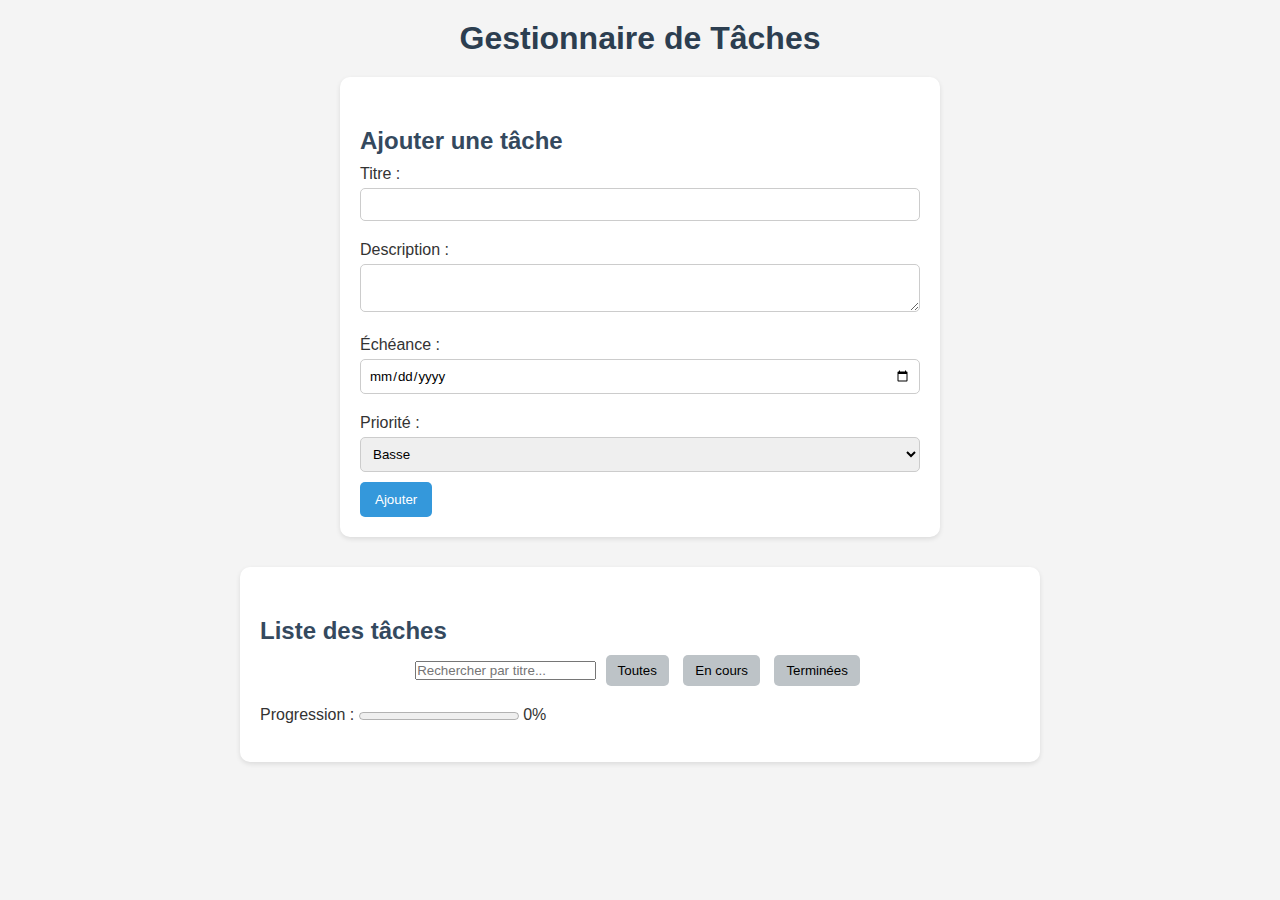
<file: index.html>
<!DOCTYPE html>
<html lang="FR">
<head>
    <meta charset="UTF-8">
    <meta name="viewport" content="width=device-width, initial-scale=1.0">
    <title>Test d'admission CEFIM</title>
    <link rel="stylesheet" href="css/style.css">
</head>
<body>
    <h1>Gestionnaire de Tâches</h1>

    <section id="task-form-section">
        <h2>Ajouter une tâche</h2>
        <form id="task-form">
            <label for="title">Titre :</label>
            <input type="text" id="title" name="title" required><br>

            <label for="description">Description :</label>
            <textarea id="description" name="description"></textarea><br>

            <label for="due-date">Échéance :</label>
            <input type="date" id="due-date" name="due-date"><br>

            <label for="priority">Priorité :</label>
            <select id="priority" name="priority">
                <option value="basse">Basse</option>
                <option value="moyenne">Moyenne</option>
                <option value="élevée">Élevée</option>
            </select><br>

            <button type="submit">Ajouter</button>
        </form>
    </section>

    <section id="task-list-section">
        <h2>Liste des tâches</h2>
        <div id="filters">
            <input type="text" id="search-bar" placeholder="Rechercher par titre...">
            <button data-filter="all">Toutes</button>
            <button data-filter="active">En cours</button>
            <button data-filter="completed">Terminées</button>
        </div>

        <div id="progress-container">
            <label for="progress">Progression :</label>
            <progress id="progress" value="0" max="100"></progress>
            <span id="progress-text">0%</span>
        </div> <br>
        <ul id="task-list"></ul>
    </section>

    <script src="javascript/app.js"></script>
</body>
</html>
</file>
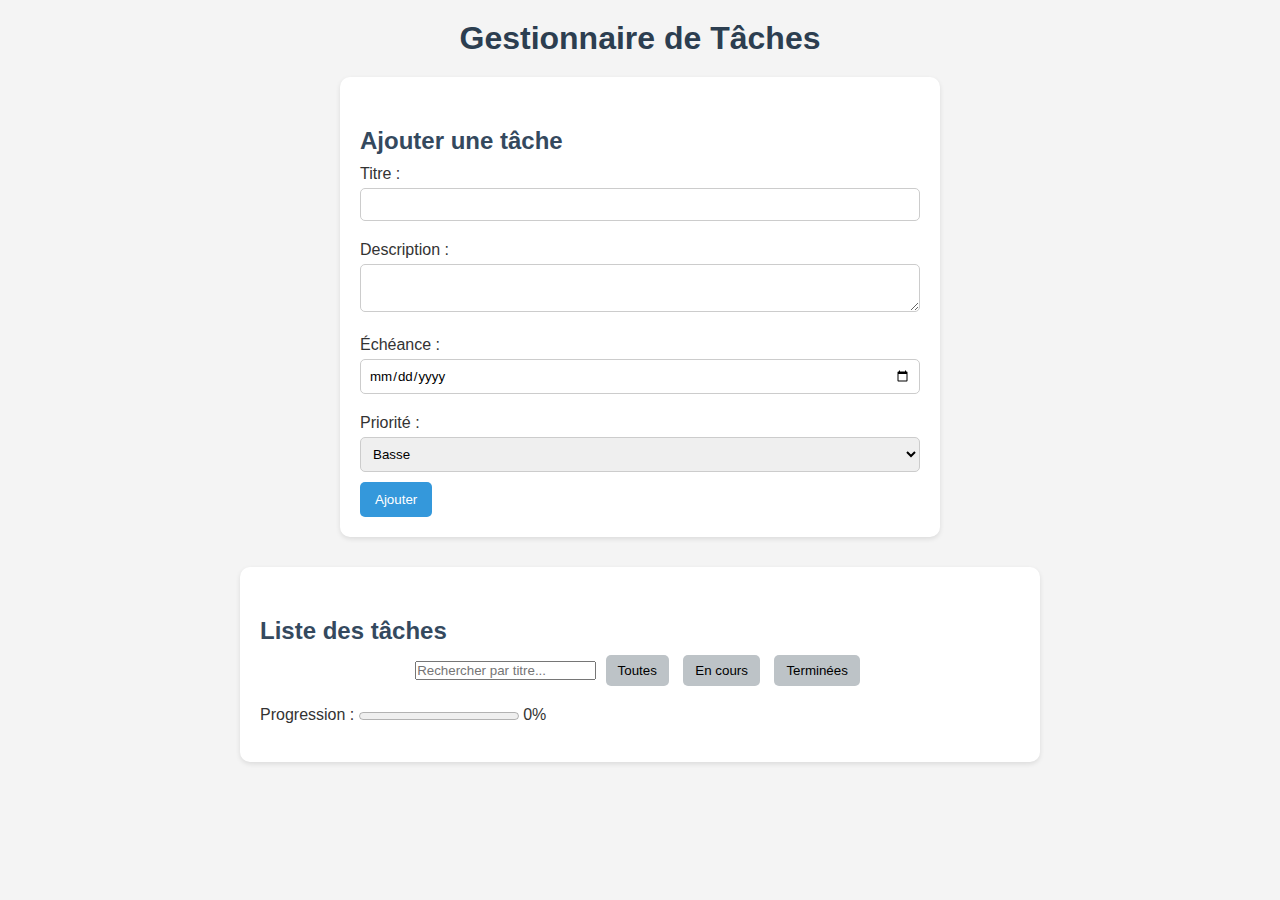
<file: admission_cefim.html>
<!DOCTYPE html>
<html lang="FR">
<head>
    <meta charset="UTF-8">
    <meta name="viewport" content="width=device-width, initial-scale=1.0">
    <title>Test d'admission CEFIM</title>
    <link rel="stylesheet" href="css/style.css">
</head>
<body>
    <h1>Gestionnaire de Tâches</h1>

    <section id="task-form-section">
        <h2>Ajouter une tâche</h2>
        <form id="task-form">
            <label for="title">Titre :</label>
            <input type="text" id="title" name="title" required><br>

            <label for="description">Description :</label>
            <textarea id="description" name="description"></textarea><br>

            <label for="due-date">Échéance :</label>
            <input type="date" id="due-date" name="due-date"><br>

            <label for="priority">Priorité :</label>
            <select id="priority" name="priority">
                <option value="basse">Basse</option>
                <option value="moyenne">Moyenne</option>
                <option value="élevée">Élevée</option>
            </select><br>

            <button type="submit">Ajouter</button>
        </form>
    </section>

    <section id="task-list-section">
        <h2>Liste des tâches</h2>
        <div id="filters">
            <input type="text" id="search-bar" placeholder="Rechercher par titre...">
            <button data-filter="all">Toutes</button>
            <button data-filter="active">En cours</button>
            <button data-filter="completed">Terminées</button>
        </div>

        <div id="progress-container">
            <label for="progress">Progression :</label>
            <progress id="progress" value="0" max="100"></progress>
            <span id="progress-text">0%</span>
        </div> <br>
        <ul id="task-list"></ul>
    </section>

    <script src="javascript/app.js"></script>
</body>
</html>
</file>
<file: css/style.css>
/* Reset de base */
* {
    box-sizing: border-box;
    margin: 0;
    padding: 0;
    font-family: Arial, sans-serif;
}

body {
    background-color: #f4f4f4;
    padding: 20px;
    color: #333;
}

/* Titres */
h1 {
    text-align: center;
    margin-bottom: 20px;
    color: #2c3e50;
}

h2 {
    margin-top: 30px;
    margin-bottom: 10px;
    color: #34495e;
}

/* Formulaire */
#task-form-section {
    background-color: #fff;
    padding: 20px;
    border-radius: 10px;
    box-shadow: 0 2px 5px rgba(0,0,0,0.1);
    max-width: 600px;
    margin: 0 auto;
}

form label {
    display: block;
    margin: 10px 0 5px;
}

form input[type="text"],
form input[type="date"],
form textarea,
form select {
    width: 100%;
    padding: 8px;
    margin-bottom: 10px;
    border-radius: 5px;
    border: 1px solid #ccc;
}

form button {
    padding: 10px 15px;
    background-color: #3498db;
    border: none;
    color: white;
    border-radius: 5px;
    cursor: pointer;
}

form button:hover {
    background-color: #2980b9;
}

/* Liste des tâches */
#task-list-section {
    max-width: 800px;
    margin: 30px auto;
    background-color: #fff;
    padding: 20px;
    border-radius: 10px;
    box-shadow: 0 2px 5px rgba(0,0,0,0.1);
}

#task-list li {
    list-style: none;
    margin-bottom: 15px;
    padding: 15px;
    border-left: 5px solid #3498db;
    background-color: #f9f9f9;
    border-radius: 5px;
    position: relative;
}

#task-list li.completed {
    background-color: #e0ffe0;
    border-left-color: #2ecc71;
}

#task-list button {
    margin-right: 10px;
    margin-top: 10px;
    background-color: #e67e22;
    color: white;
    border: none;
    padding: 5px 10px;
    border-radius: 5px;
    cursor: pointer;
}

#task-list button:last-child {
    background-color: #e74c3c;
}

#filters {
    margin-bottom: 20px;
    text-align: center;
}

#filters button {
    padding: 8px 12px;
    margin: 0 5px;
    background-color: #bdc3c7;
    border: none;
    border-radius: 5px;
    cursor: pointer;
}

#filters button:hover {
    background-color: #95a5a6;
}
</file>
